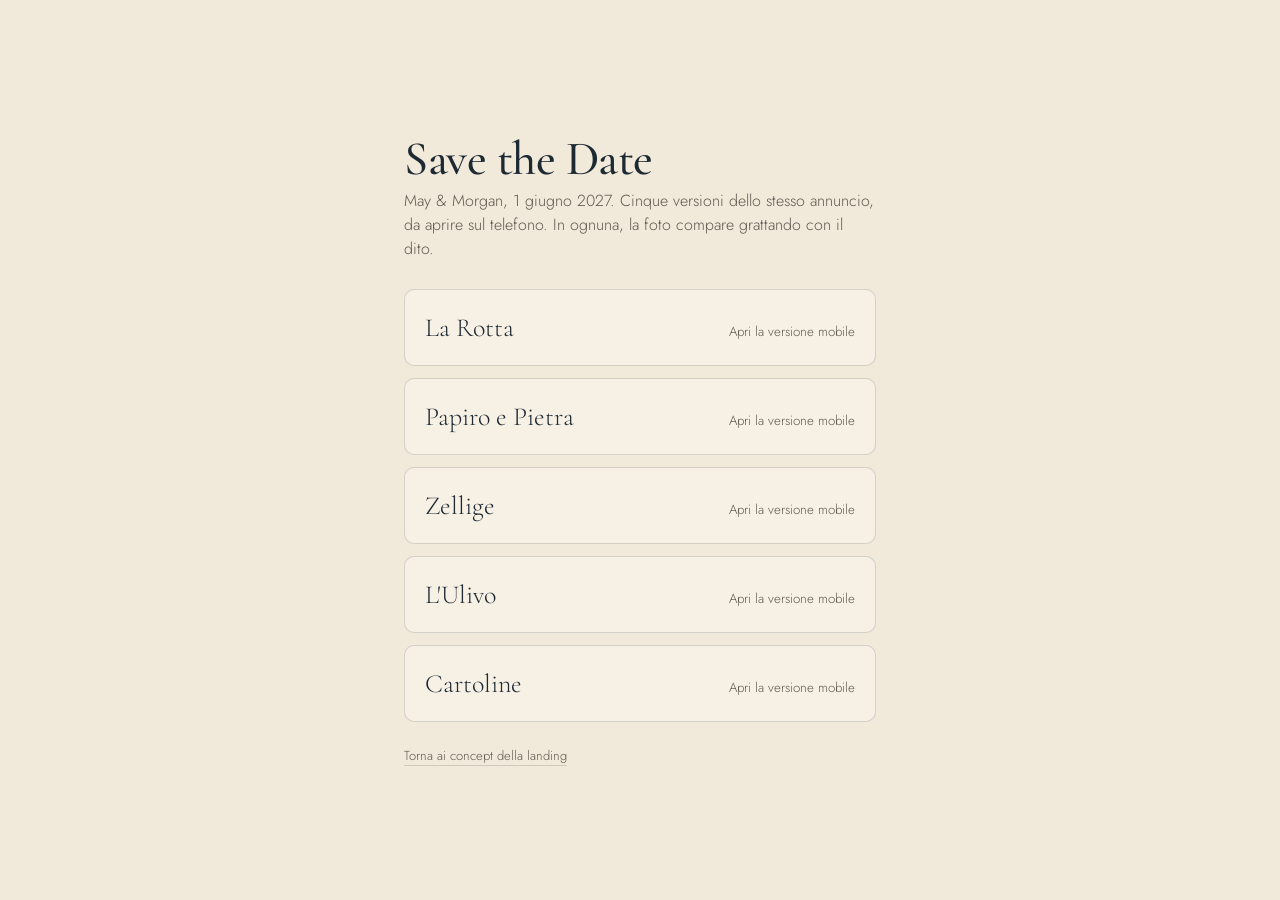
<file: save-the-date/index.html>
<!DOCTYPE html><html lang="it"><head><meta charset="utf-8"><meta name="robots" content="noindex, nofollow, noarchive"><meta name="viewport" content="width=device-width, initial-scale=1"><title>Save the Date: cinque versioni</title>
<link href="https://fonts.googleapis.com/css2?family=Cormorant+Garamond:ital,wght@0,400;0,500;0,600;1,400;1,500&family=Jost:wght@300;400;500&family=Fraunces:ital,opsz,wght@0,9..144,300;0,9..144,500;0,9..144,700;1,9..144,300&family=Marcellus&display=swap" rel="stylesheet"><link rel="stylesheet" href="../assets/std.css">
<style>.std{padding:40px 24px;justify-content:center}h1{font-size:48px;margin-bottom:6px}p{color:var(--muted)}.list{display:grid;gap:12px;margin-top:28px}.list a{display:flex;justify-content:space-between;align-items:baseline;padding:18px 20px;border:1px solid var(--line);border-radius:10px;text-decoration:none;background:var(--card)}.list span{font-family:var(--display);font-size:26px}.list small{color:var(--muted)}
@media (min-width:760px){.std{border:0;box-shadow:none;background:transparent;max-width:520px}}</style></head>
<body><main class="std"><h1>Save the Date</h1><p>May &amp; Morgan, 1 giugno 2027. Cinque versioni dello stesso annuncio, da aprire sul telefono. In ognuna, la foto compare grattando con il dito.</p>
<div class="list"><a href="rotta/"><span>La Rotta</span><small>Apri la versione mobile</small></a>
<a href="papiro/"><span>Papiro e Pietra</span><small>Apri la versione mobile</small></a>
<a href="zellige/"><span>Zellige</span><small>Apri la versione mobile</small></a>
<a href="ulivo/"><span>L'Ulivo</span><small>Apri la versione mobile</small></a>
<a href="cartoline/"><span>Cartoline</span><small>Apri la versione mobile</small></a></div><p class="foot" style="padding:24px 0 0"><a href="../">Torna ai concept della landing</a></p></main></body></html>
</file>
<file: assets/std.css>
/* Save the Date: mobile first, una schermata, poi la foto da grattare */
:root{--bg:#F1E9DA;--fg:#1E2A33;--muted:#5E5A50;--accent:#6E7C4A;--accent-2:#B8953E;--card:#F7F1E5;--line:rgba(30,42,51,.16);
  --display:"Cormorant Garamond",Georgia,serif;--body:"Jost",system-ui,sans-serif;--radius:8px}
*{box-sizing:border-box;margin:0}
html,body{height:100%}
body{background:var(--bg);color:var(--fg);font-family:var(--body);font-weight:300;line-height:1.5;-webkit-font-smoothing:antialiased;overflow-x:hidden}
h1,h2{font-family:var(--display);font-weight:500;line-height:1;letter-spacing:-.01em}
a{color:inherit}
.std{max-width:520px;margin:0 auto;min-height:100svh;display:flex;flex-direction:column;position:relative}
.motif{position:relative;height:46svh;min-height:300px;overflow:hidden}
.motif svg,.motif canvas{position:absolute;inset:0;width:100%;height:100%;display:block}
.motif .over{position:absolute;inset:auto 0 0 0;padding:0 24px 18px;z-index:2}
.copy{padding:22px 24px 10px}
.kicker{font-size:13px;letter-spacing:.14em;text-transform:uppercase;color:var(--muted)}
.names{font-size:clamp(52px,16vw,84px);margin:8px 0 6px}
.names em{font-style:italic;font-weight:400}
.date{font-family:var(--display);font-size:clamp(26px,7vw,36px);font-style:italic}
.venue{margin-top:8px;color:var(--muted);font-size:15px}
.venue b{font-weight:400;color:var(--fg)}
.hint{margin:22px 24px 10px;font-size:14px;color:var(--muted);display:flex;align-items:center;gap:10px}
.hint i{display:inline-block;width:22px;height:22px;border-radius:50%;border:1px solid var(--line);position:relative;flex:none}
.hint i::after{content:"";position:absolute;left:5px;top:5px;width:10px;height:10px;border-radius:50%;background:var(--accent);animation:pulse 1.6s infinite}
@keyframes pulse{0%,100%{transform:scale(.7);opacity:.5}50%{transform:scale(1.1);opacity:1}}
.card{margin:0 24px;position:relative;border-radius:var(--radius);overflow:hidden;background:var(--card);box-shadow:0 24px 50px -24px rgba(0,0,0,.45);aspect-ratio:4/5;touch-action:none}
.card img{position:absolute;inset:0;width:100%;height:100%;object-fit:cover}
.card canvas{position:absolute;inset:0;width:100%;height:100%;cursor:crosshair}
.card .caption{position:absolute;left:0;right:0;bottom:0;padding:14px 16px;font-family:var(--display);font-style:italic;font-size:20px;color:#F1E9DA;background:linear-gradient(transparent,rgba(20,26,22,.7));opacity:0;transform:translateY(8px)}
.card.revealed .caption{opacity:1;transform:none;transition:all .8s .3s}
.reveal-btn{margin:12px 24px 0;align-self:flex-start;background:none;border:0;font:inherit;font-size:13px;color:var(--muted);text-decoration:underline;cursor:pointer;padding:0}
.actions{display:flex;gap:10px;padding:22px 24px 10px;flex-wrap:wrap}
.btn{flex:1;display:inline-flex;justify-content:center;align-items:center;gap:8px;font:inherit;font-size:15px;padding:14px 18px;border-radius:999px;border:1px solid var(--accent);background:var(--accent);color:#F1E9DA;cursor:pointer;text-decoration:none;white-space:nowrap}
.btn.ghost{background:transparent;color:var(--fg);border-color:var(--line)}
.foot{padding:12px 24px 40px;font-size:13px;color:var(--muted)}
.foot a{text-decoration:none;border-bottom:1px solid var(--line)}
@media (min-width:760px){
  body{display:grid;place-items:center;padding:40px 0}
  .std{min-height:auto;background:var(--card);border-radius:28px;box-shadow:0 40px 90px -40px rgba(0,0,0,.5);overflow:hidden;border:10px solid #1E2A33;max-width:430px}
  .motif{height:380px}
}
@media (prefers-reduced-motion: reduce){.hint i::after{animation:none}}
</file>
